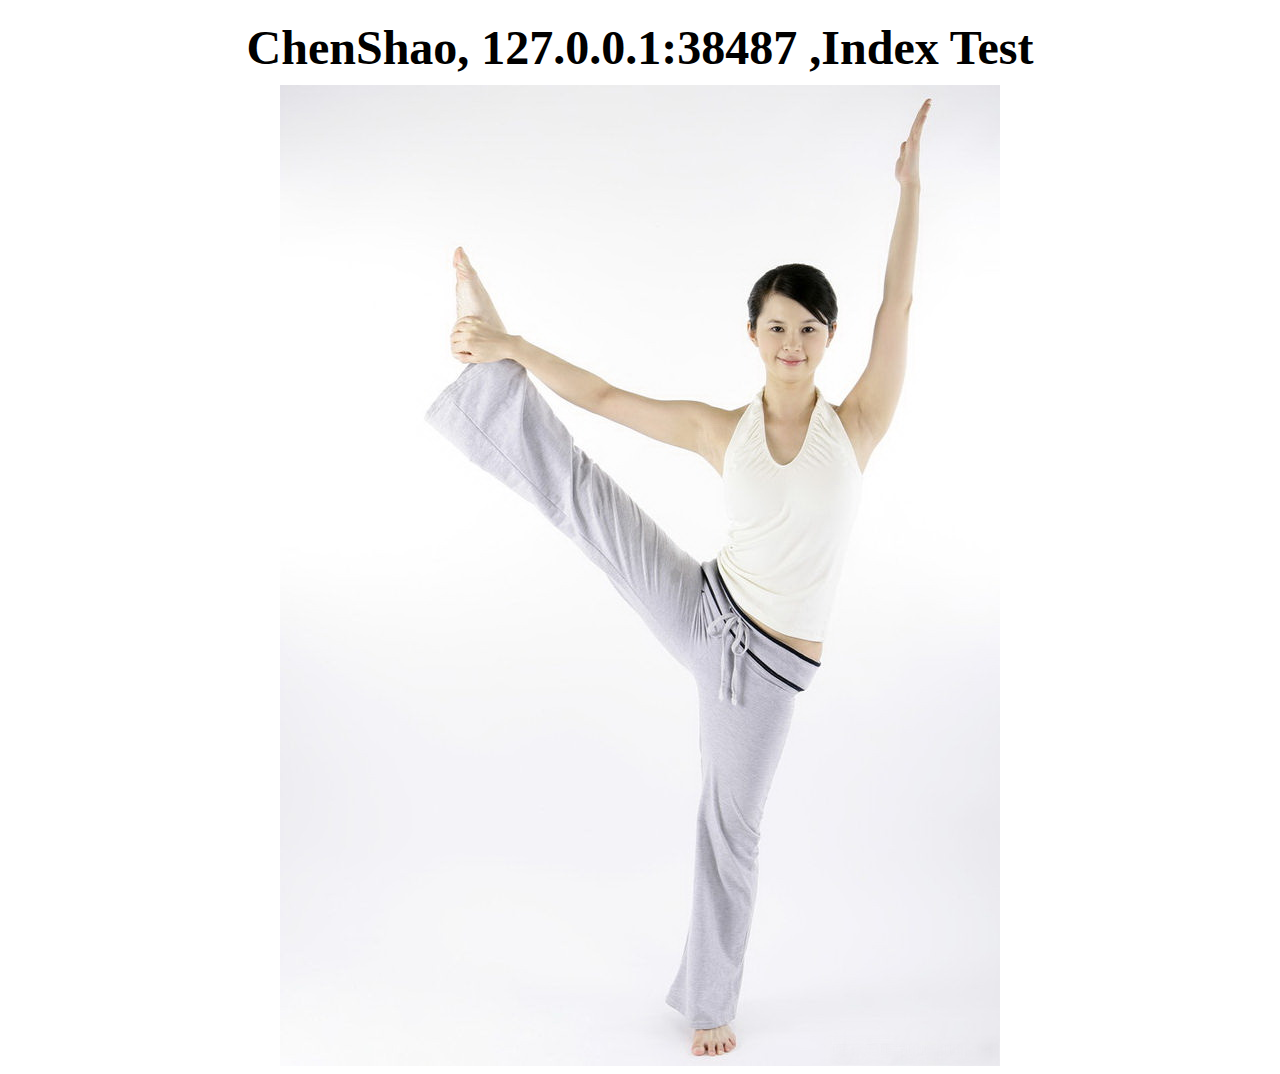
<file: index.html>
<!DOCTYPE html PUBLIC "-//W3C//DTD XHTML 1.0 Transitional//EN" "http://www.w3.org/TR/xhtml1/DTD/xhtml1-transitional.dtd">
<html xmlns="http://www.w3.org/1999/xhtml">
<head>
<meta http-equiv="Content-Type" content="text/html; charset=utf-8" />
<style type="text/css">
#main{ 
	margin:0 auto;
	margin-top:10px;
	text-align:center;
}
#main img{
	border:0;
}
h1{
	margin:0 auto;
	font-size:48px;
	font-family:"华文行楷";
	text-align:center;
	margin-top:20px;
}
</style>
<script language="javascript">
	//获取域名
	host = window.location.host;
	host2=document.domain; 
	//获取页面完整地址
	url = window.location.href;
</script>
<title>ChenShao Index Test</title>
</head>

<body>
	<h1>ChenShao,
	<script language="javascript">
		document.write(host);
	</script>
	 ,Index Test
	 </h1>
    <div id="main">
    	<img src="images/ju.jpg" />
    </div>
</body>
</html>
</file>
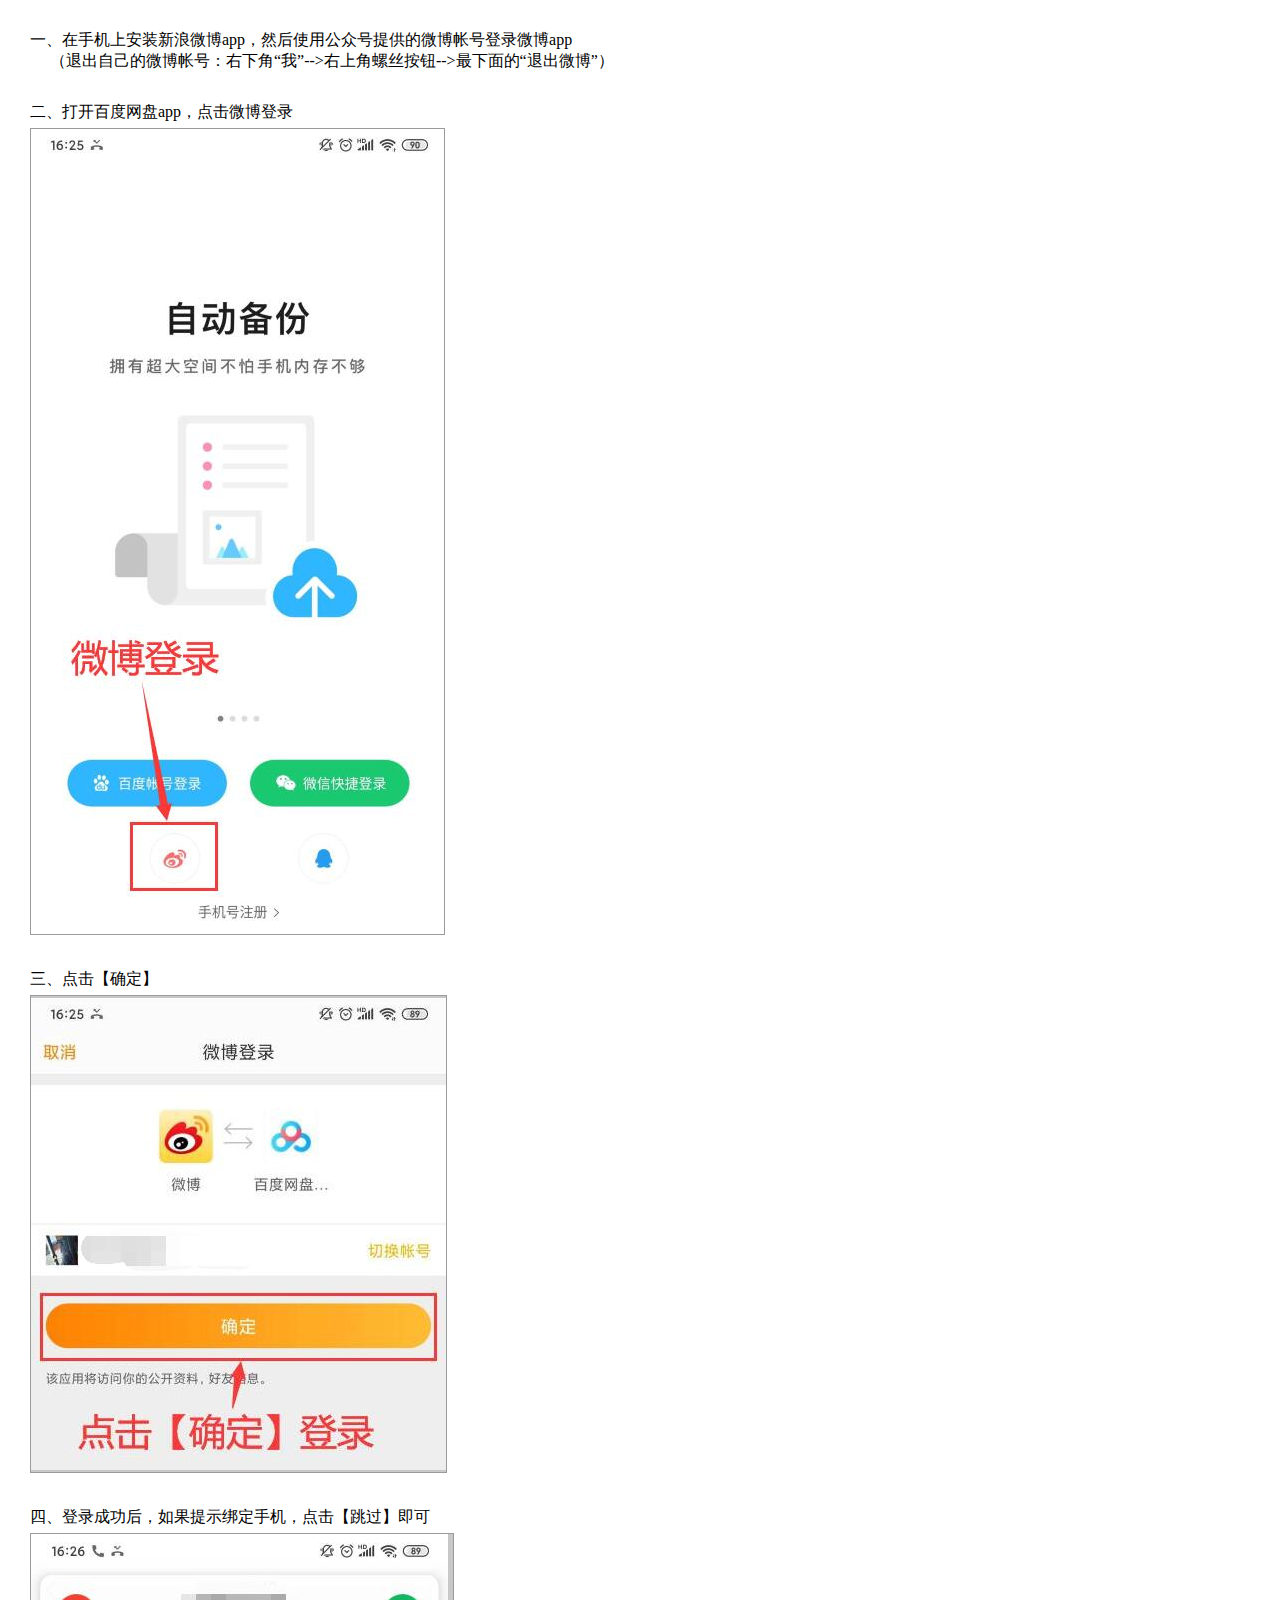
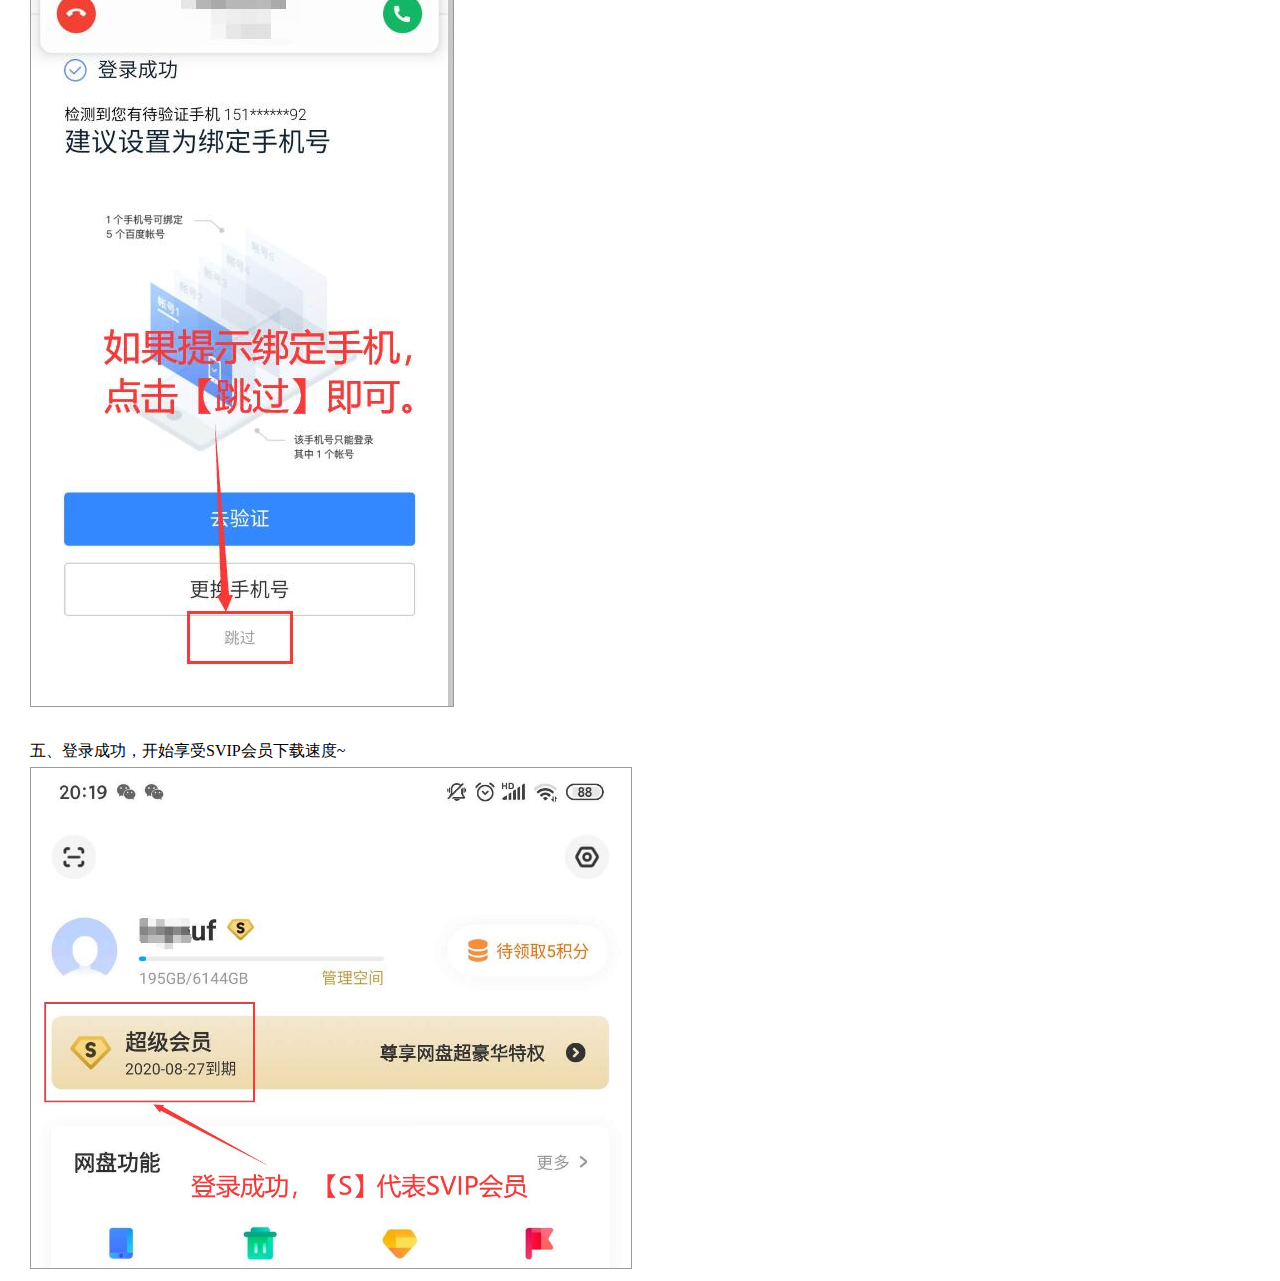
<file: baidu/app2.html>
<!DOCTYPE html>
<html lang="en">
<head>
    <meta charset="UTF-8">
    <meta name="viewport" content="width=device-width, initial-scale=1.0">
    <link rel="stylesheet" href="css/all.css">
    <title>登录百度网盘手机app客户端</title>
</head>
<body>
    <p>一、在手机上安装新浪微博app，然后使用公众号提供的微博帐号登录微博app
        <br />&nbsp;&nbsp;&nbsp;&nbsp;
        （退出自己的微博帐号：右下角“我”-->右上角螺丝按钮-->最下面的“退出微博”）
    </p>
    <p>二、打开百度网盘app，点击微博登录</p>
    <img src="images/app01.jpg" />
    <p>三、点击【确定】</p>
    <img src="images/app02.jpg" />
    <p>四、登录成功后，如果提示绑定手机，点击【跳过】即可</p>
    <img src="images/app03.jpg" />
    <p>五、登录成功，开始享受SVIP会员下载速度~</p>
    <img src="images/app04.jpg" />
</body>
</html>
</file>
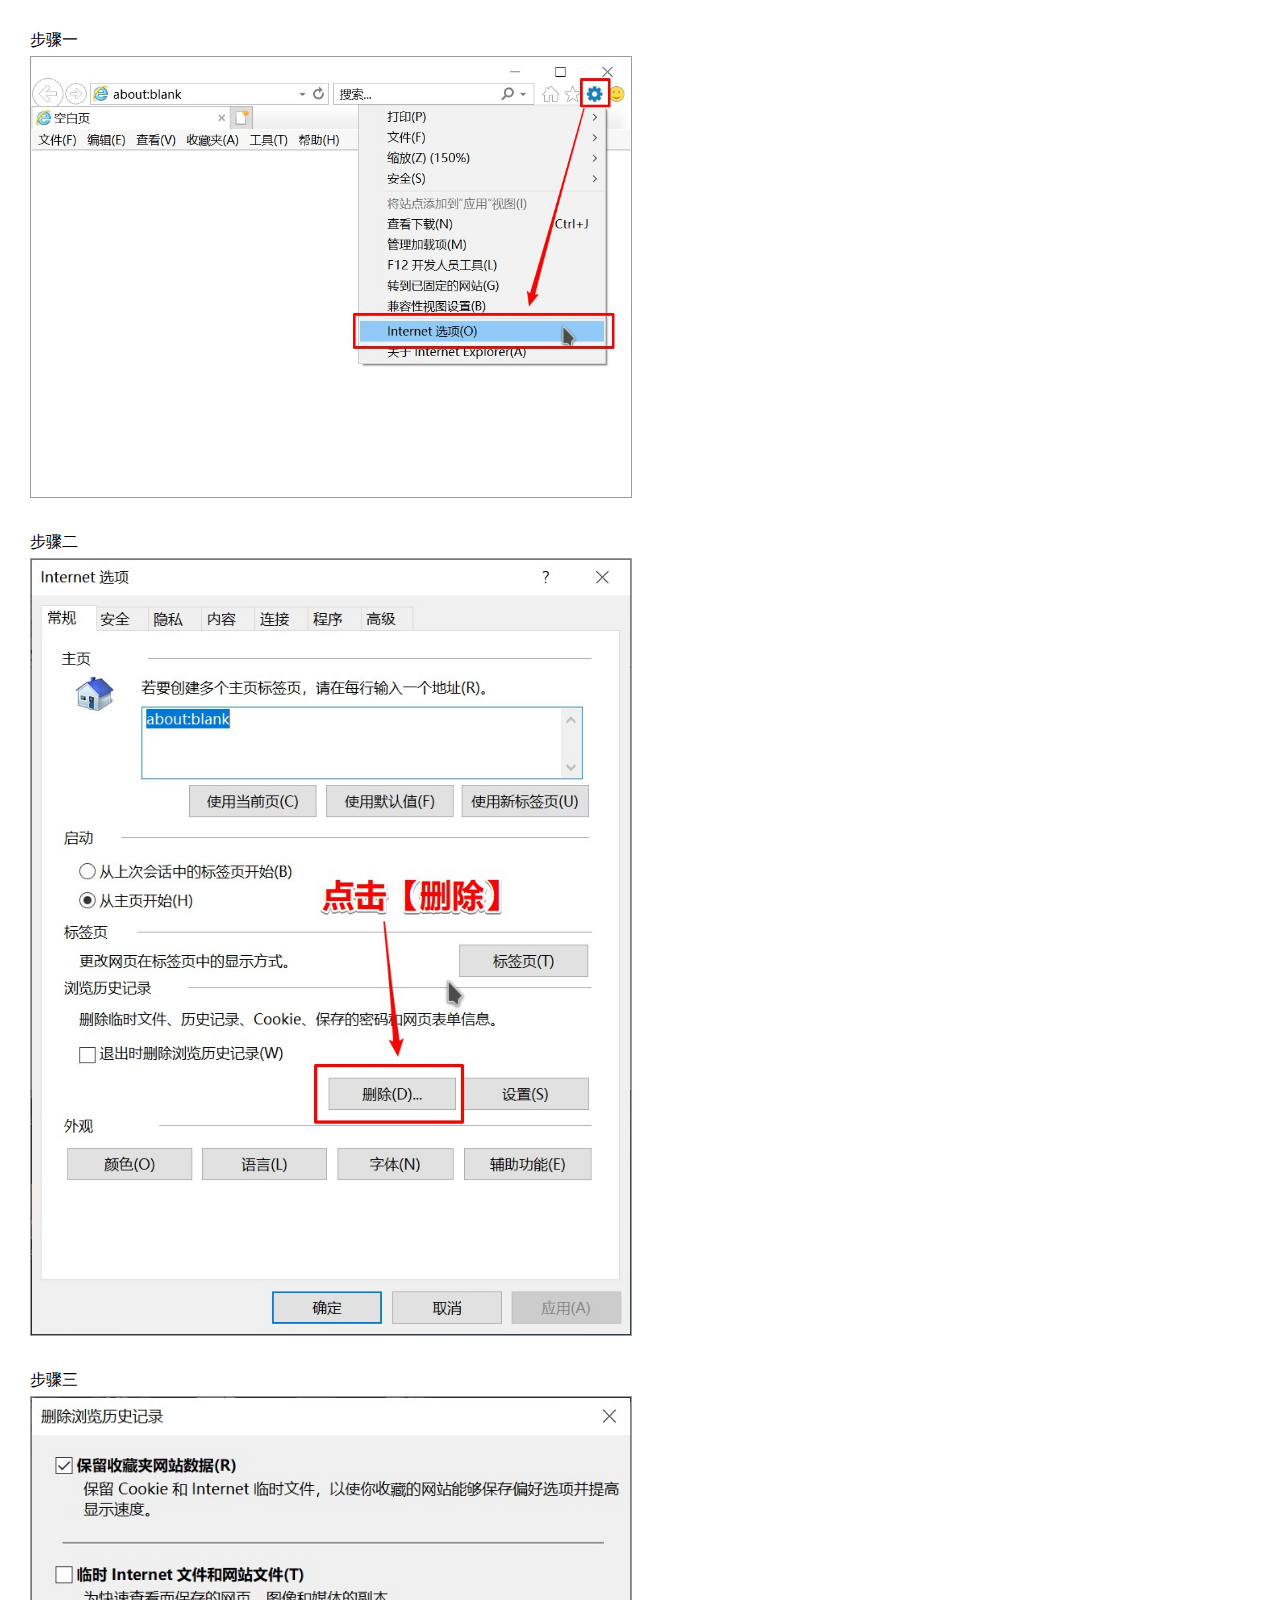
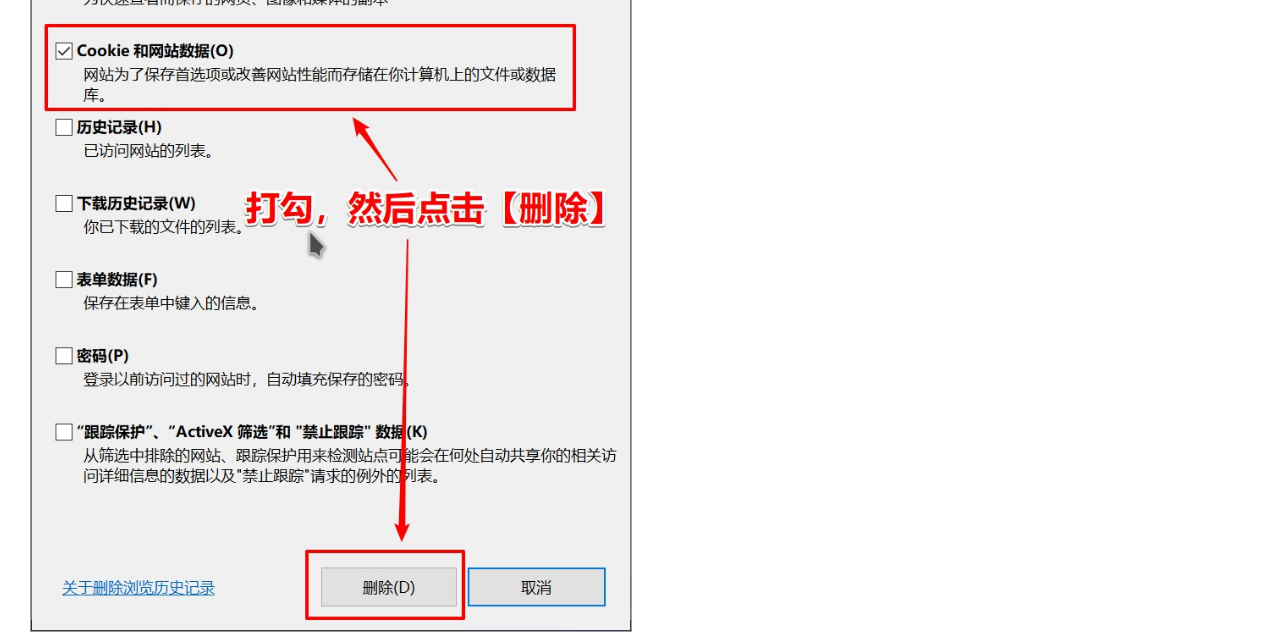
<file: baidu/del_ie_cookies.html>
<!DOCTYPE html>
<html lang="en">

<head>
    <meta charset="UTF-8">
    <meta name="viewport" content="width=device-width, initial-scale=1.0">
    <link rel="stylesheet" href="css/all.css">
    <title>清空IE的登录缓存信息</title>
</head>

<body>
    <p>步骤一</p>
    <img src="images/ie101.jpg" />
    <p>步骤二</p>
    <img src="images/ie102.jpg" />
    <p>步骤三</p>
    <img src="images/ie103.jpg" />
</body>

</html>
</file>
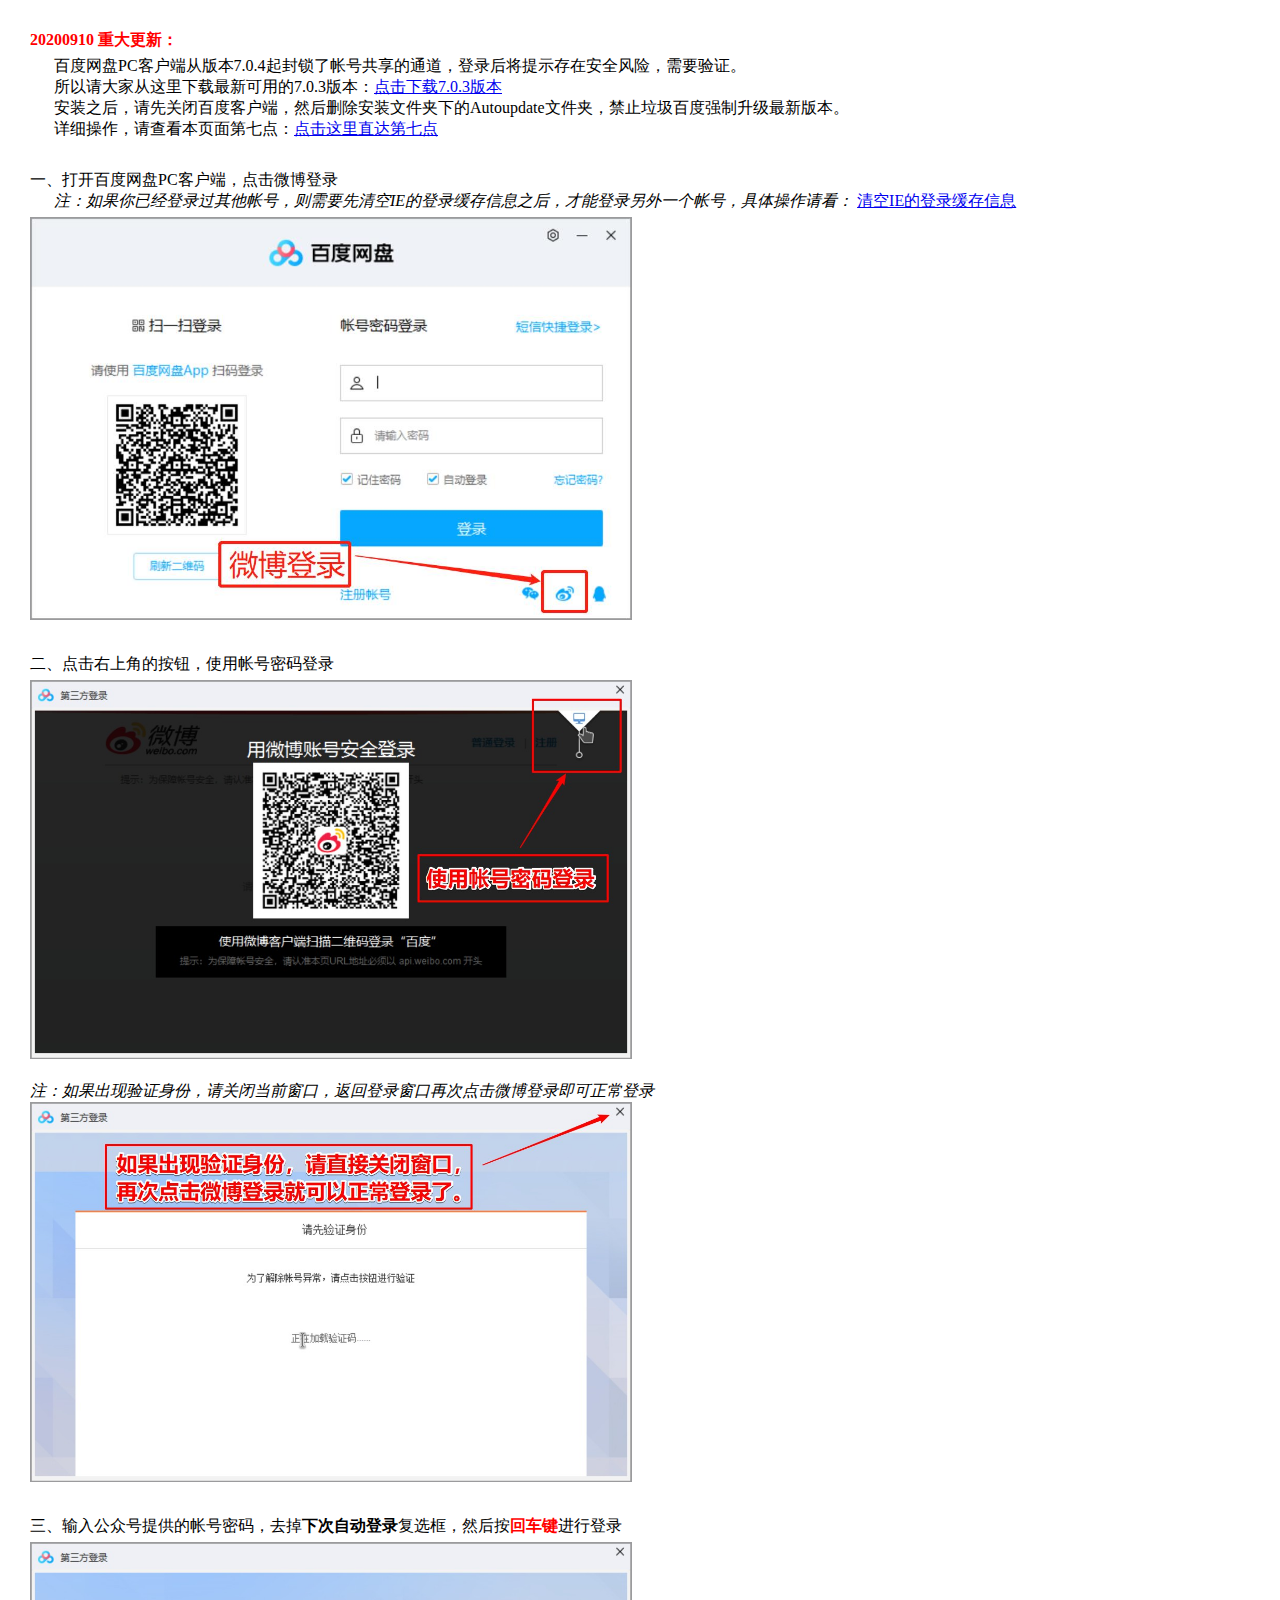
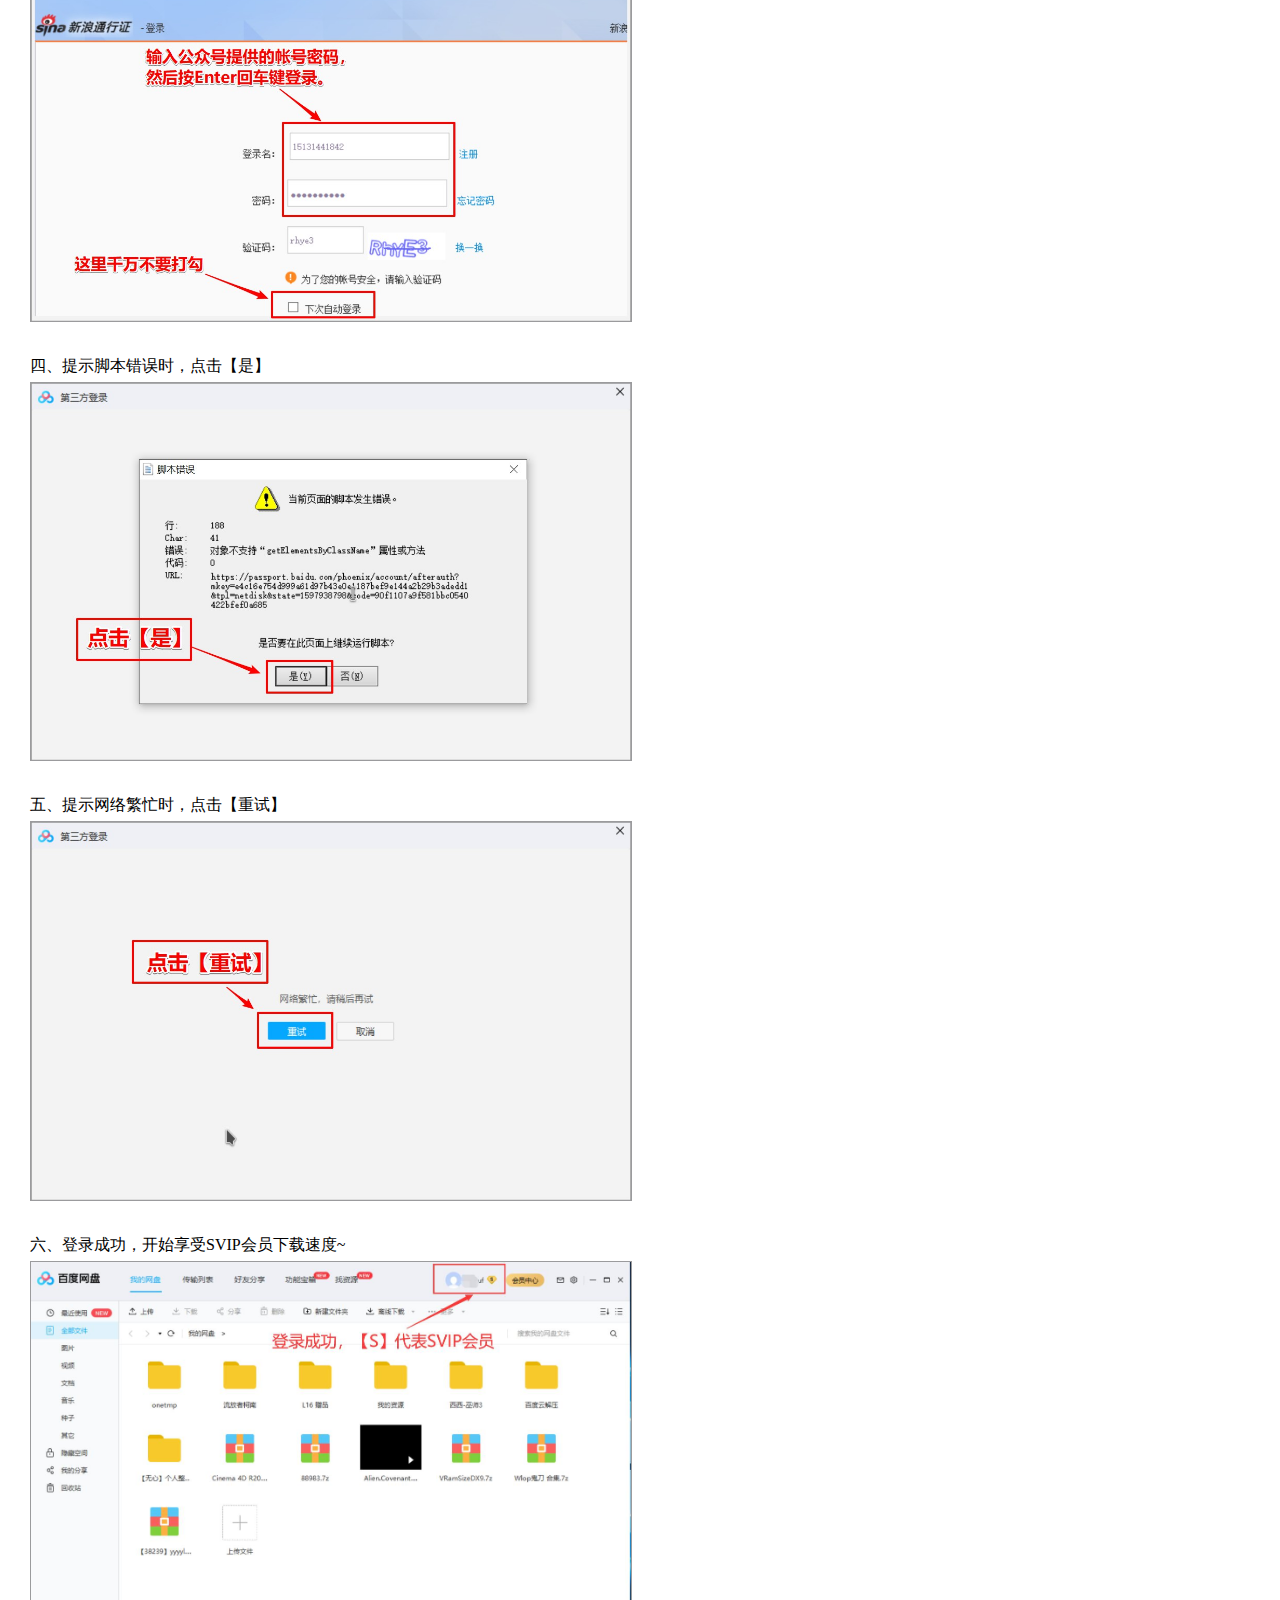
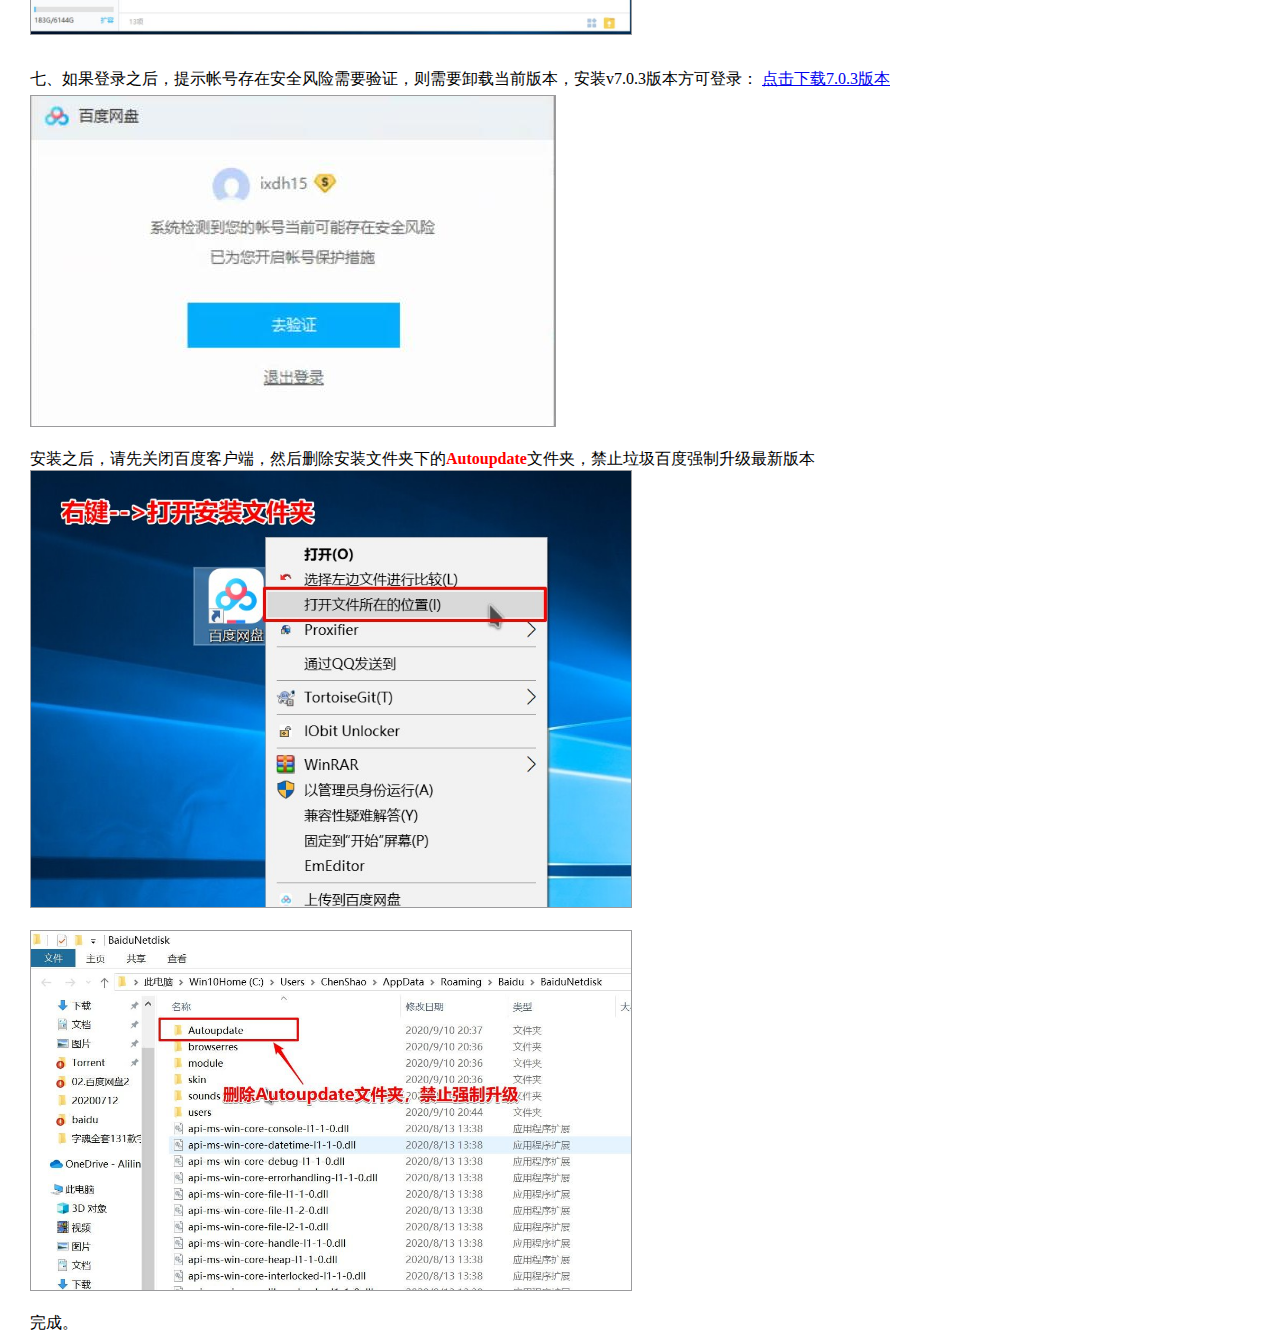
<file: baidu/pc.html>
<!DOCTYPE html>
<html lang="en">

<head>
    <meta charset="UTF-8">
    <meta name="viewport" content="width=device-width, initial-scale=1.0">
    <link rel="stylesheet" href="css/all.css">
    <title>登录百度网盘PC客户端</title>
</head>

<body>
    <p class="strong red">20200910 重大更新：</p>
        &nbsp;&nbsp;&nbsp;&nbsp;&nbsp;
        百度网盘PC客户端从版本7.0.4起封锁了帐号共享的通道，登录后将提示存在安全风险，需要验证。
        <br />&nbsp;&nbsp;&nbsp;&nbsp;&nbsp;
        所以请大家从这里下载最新可用的7.0.3版本：<a href="https://wws.lanzous.com/i59qpgbljli" target="_blank">点击下载7.0.3版本</a>
        <br />&nbsp;&nbsp;&nbsp;&nbsp;&nbsp;
        安装之后，请先关闭百度客户端，然后删除安装文件夹下的Autoupdate文件夹，禁止垃圾百度强制升级最新版本。
        <br />&nbsp;&nbsp;&nbsp;&nbsp;&nbsp;
        详细操作，请查看本页面第七点：<a href="#seven">点击这里直达第七点</a>

    <p>一、打开百度网盘PC客户端，点击微博登录
        <br />&nbsp;&nbsp;&nbsp;&nbsp;&nbsp;
        <i>注：如果你已经登录过其他帐号，则需要先清空IE的登录缓存信息之后，才能登录另外一个帐号，具体操作请看：</i>
        <a href="del_ie_cookies.html">清空IE的登录缓存信息</a>
    </p>
    <img src="images/pc101.jpg" />

    <p>二、点击右上角的按钮，使用帐号密码登录</p>
    <img src="images/pc102.jpg" />
    <br /><br />
    <i>注：如果出现验证身份，请关闭当前窗口，返回登录窗口再次点击微博登录即可正常登录</i>
    <br />
    <img src="images/pc102_2.jpg" />

    <p>三、输入公众号提供的帐号密码，去掉<strong>下次自动登录</strong>复选框，然后按<strong style="color:red">回车键</strong>进行登录</p>
    <img src="images/pc103.jpg" />

    <p>四、提示脚本错误时，点击【是】</p>
    <img src="images/pc104.jpg" />

    <p>五、提示网络繁忙时，点击【重试】</p>
    <img src="images/pc105.jpg" />

    <p>六、登录成功，开始享受SVIP会员下载速度~</p>
    <img src="images/pc106.jpg" />

    <p id="seven">七、如果登录之后，提示帐号存在安全风险需要验证，则需要卸载当前版本，安装v7.0.3版本方可登录：
        <a href="https://wws.lanzous.com/i59qpgbljli" target="_blank">点击下载7.0.3版本</a>
    </p>
    <img src="images/pc107.jpg" />
    <br /><br />
    安装之后，请先关闭百度客户端，然后删除安装文件夹下的<strong style="color:red">Autoupdate</strong>文件夹，禁止垃圾百度强制升级最新版本
    <br />
    <img src="images/pc108.jpg" />
    <br /><br />
    <img src="images/pc109.jpg" />
    <br /><br />
    完成。
    
</body>

</html>
</file>
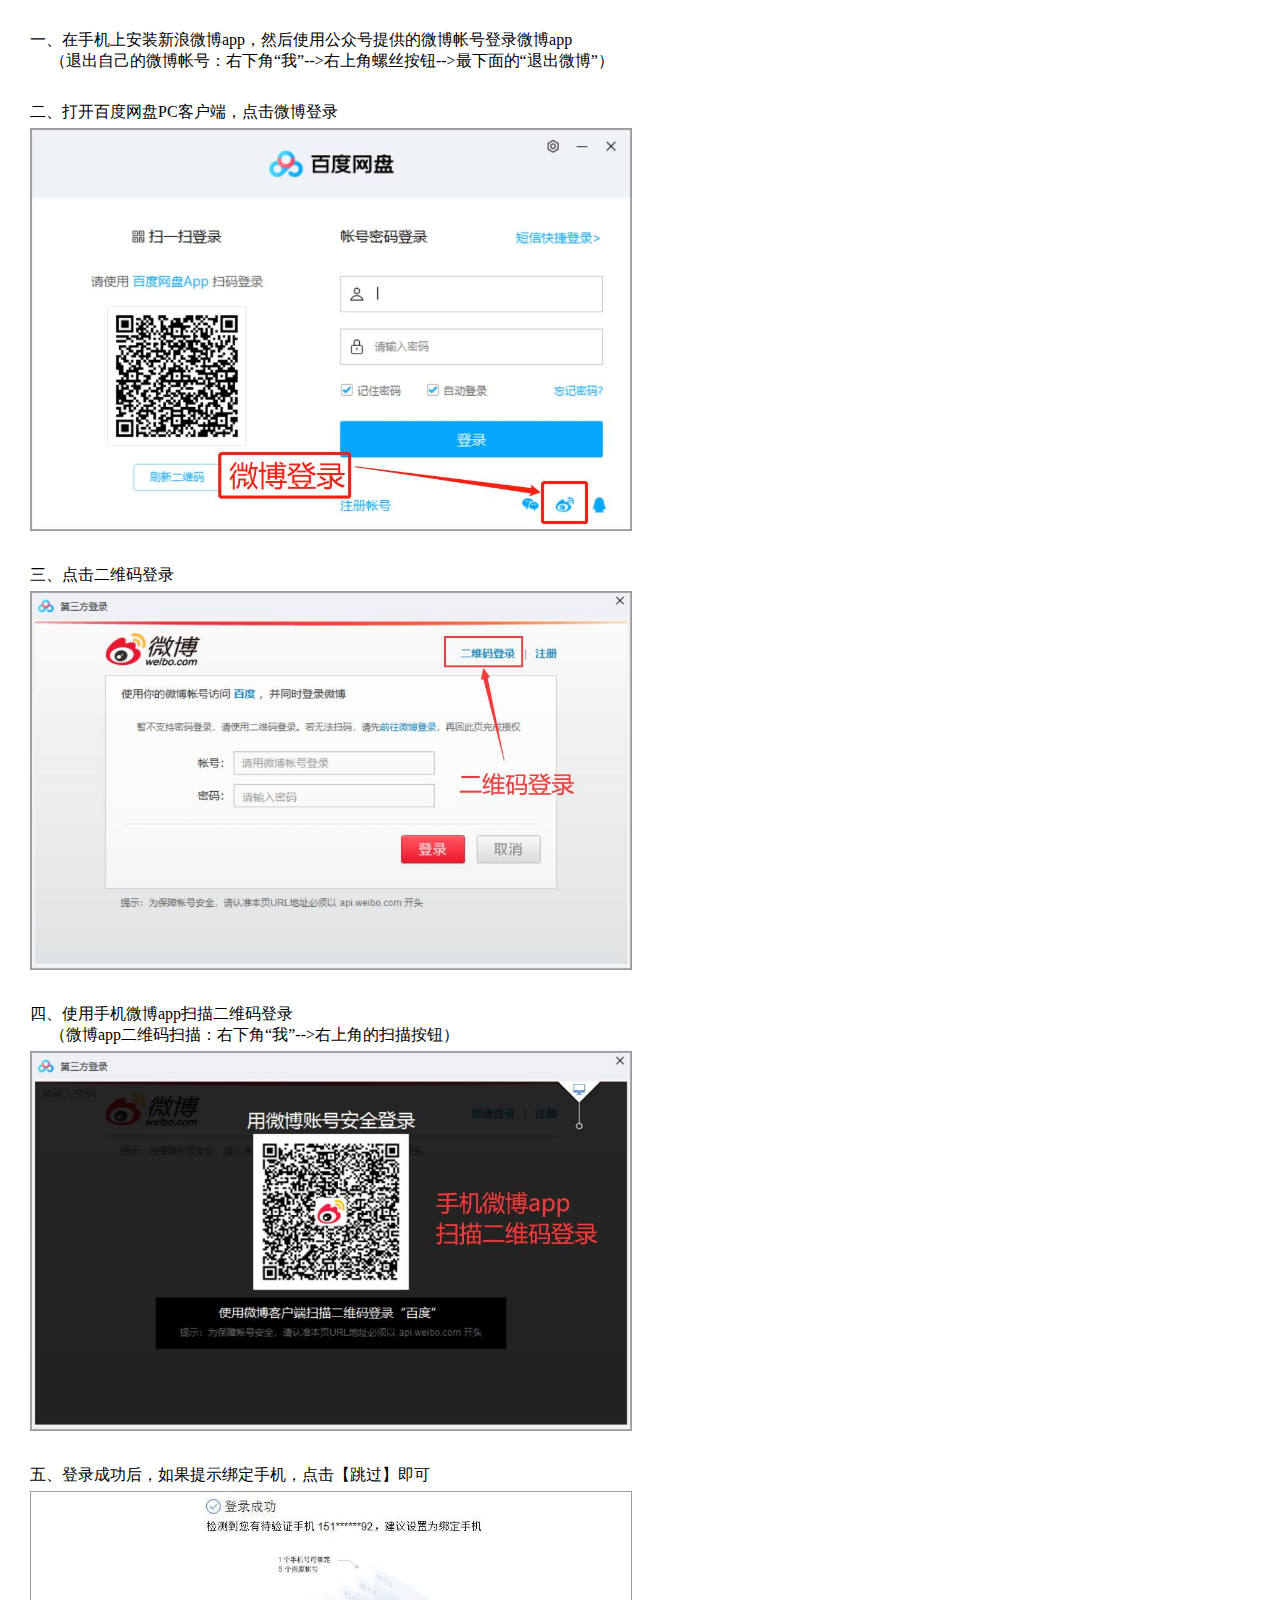
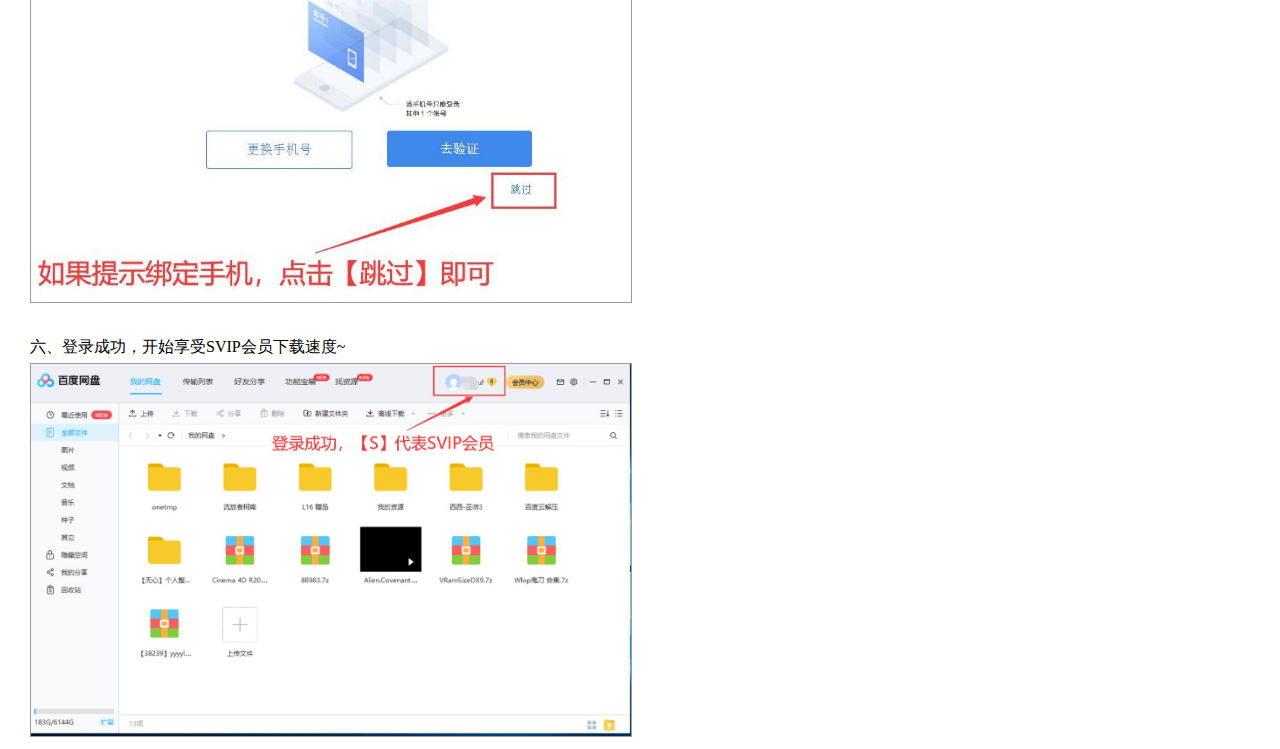
<file: baidu/pc2.html>
<!DOCTYPE html>
<html lang="en">
<head>
    <meta charset="UTF-8">
    <meta name="viewport" content="width=device-width, initial-scale=1.0">
    <link rel="stylesheet" href="css/all.css">
    <title>登录百度网盘PC客户端</title>
</head>
<body>
    <p>一、在手机上安装新浪微博app，然后使用公众号提供的微博帐号登录微博app
        <br />&nbsp;&nbsp;&nbsp;&nbsp;
        （退出自己的微博帐号：右下角“我”-->右上角螺丝按钮-->最下面的“退出微博”）
    </p>
    <p>二、打开百度网盘PC客户端，点击微博登录</p>
    <img src="images/pc01.jpg" />
    <p>三、点击二维码登录</p>
    <img src="images/pc02.jpg" />
    <p>四、使用手机微博app扫描二维码登录
        <br />&nbsp;&nbsp;&nbsp;&nbsp;
        （微博app二维码扫描：右下角“我”-->右上角的扫描按钮）
    </p>
    <img src="images/pc03.jpg" />
    <p>五、登录成功后，如果提示绑定手机，点击【跳过】即可</p>
    <img src="images/pc04.jpg" />
    <p>六、登录成功，开始享受SVIP会员下载速度~</p>
    <img src="images/pc05.jpg" />
</body>
</html>
</file>
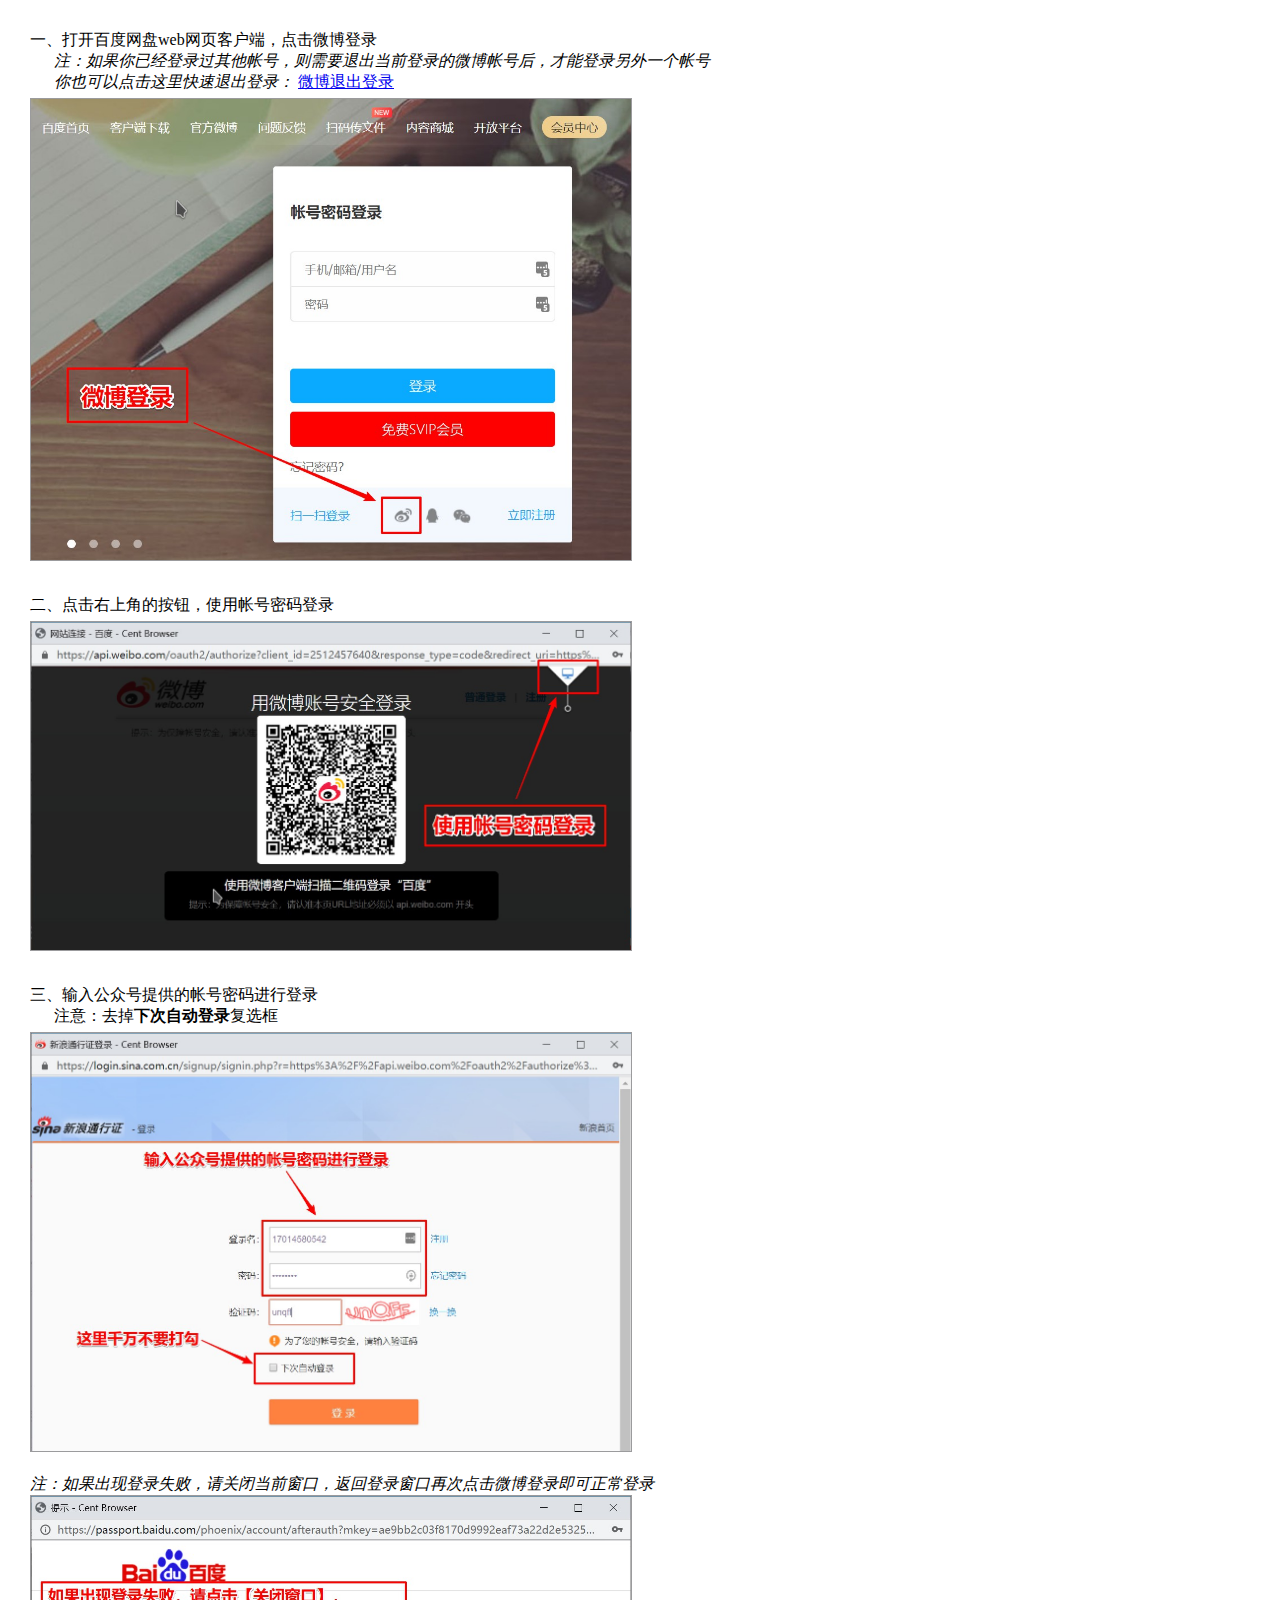
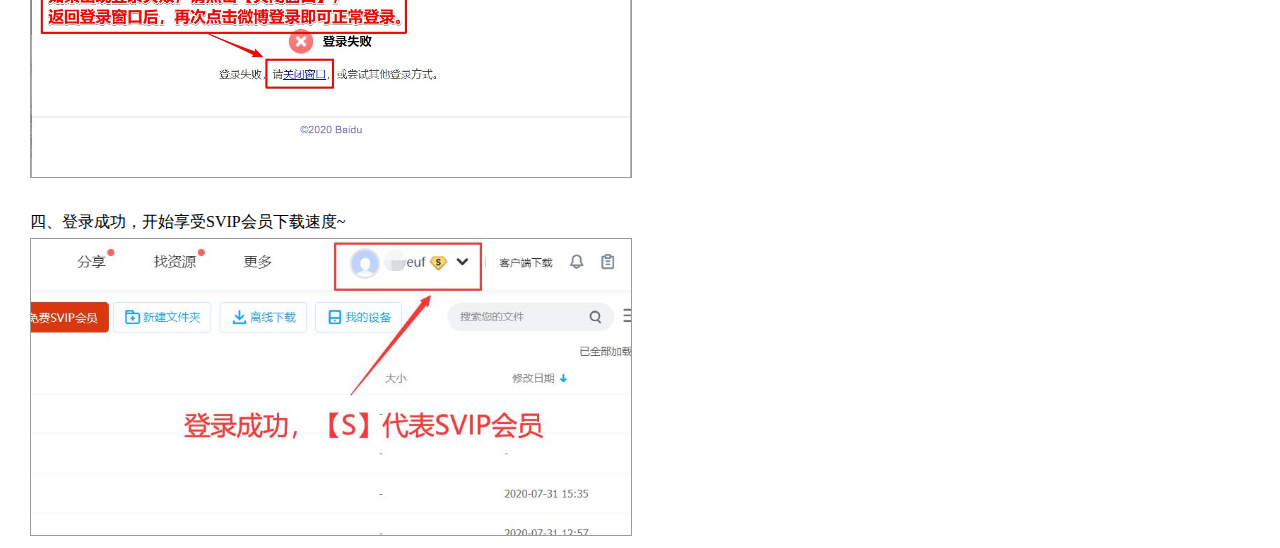
<file: baidu/web.html>
<!DOCTYPE html>
<html lang="en">
<head>
    <meta charset="UTF-8">
    <meta name="viewport" content="width=device-width, initial-scale=1.0">
    <link rel="stylesheet" href="css/all.css">
    <title>登录百度网盘web客户端</title>
</head>
<body>
    <p>一、打开百度网盘web网页客户端，点击微博登录
        <br />&nbsp;&nbsp;&nbsp;&nbsp;&nbsp;
        <i>注：如果你已经登录过其他帐号，则需要退出当前登录的微博帐号后，才能登录另外一个帐号
        <br />&nbsp;&nbsp;&nbsp;&nbsp;&nbsp;
        你也可以点击这里快速退出登录：</i>
        <a href="https://weibo.com/logout.php" target="_blank">微博退出登录</a>
    </p>
    <img src="images/web101.jpg" />

    <p>二、点击右上角的按钮，使用帐号密码登录</p>
    <img src="images/web102.jpg" />

    <p>三、输入公众号提供的帐号密码进行登录
        <br />&nbsp;&nbsp;&nbsp;&nbsp;&nbsp;
        注意：去掉<strong>下次自动登录</strong>复选框
    </p>
    <img src="images/web103.jpg" />
    <br /><br />
    <i>注：如果出现登录失败，请关闭当前窗口，返回登录窗口再次点击微博登录即可正常登录</i>
    <br />
    <img src="images/web103_2.jpg" />

    <p>四、登录成功，开始享受SVIP会员下载速度~</p>
    <img src="images/web104.jpg" />
</body>
</html>
</file>
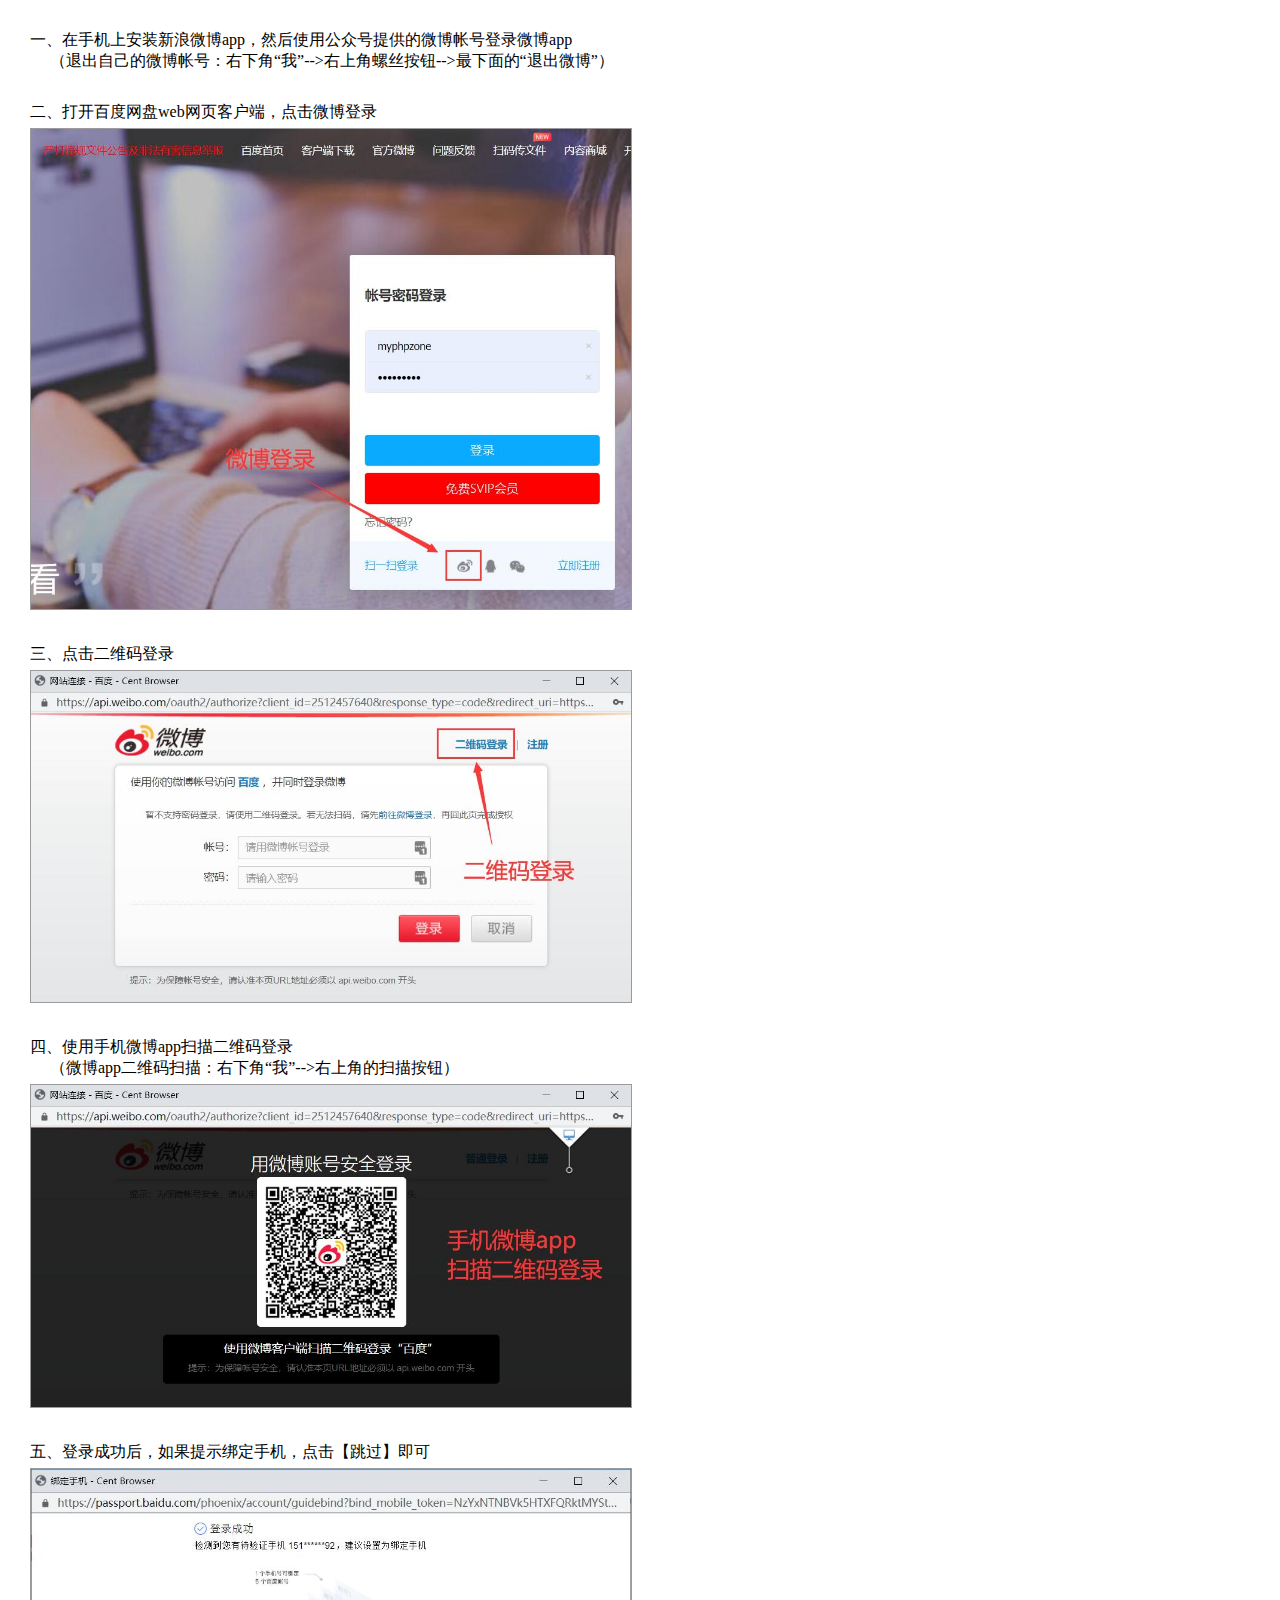
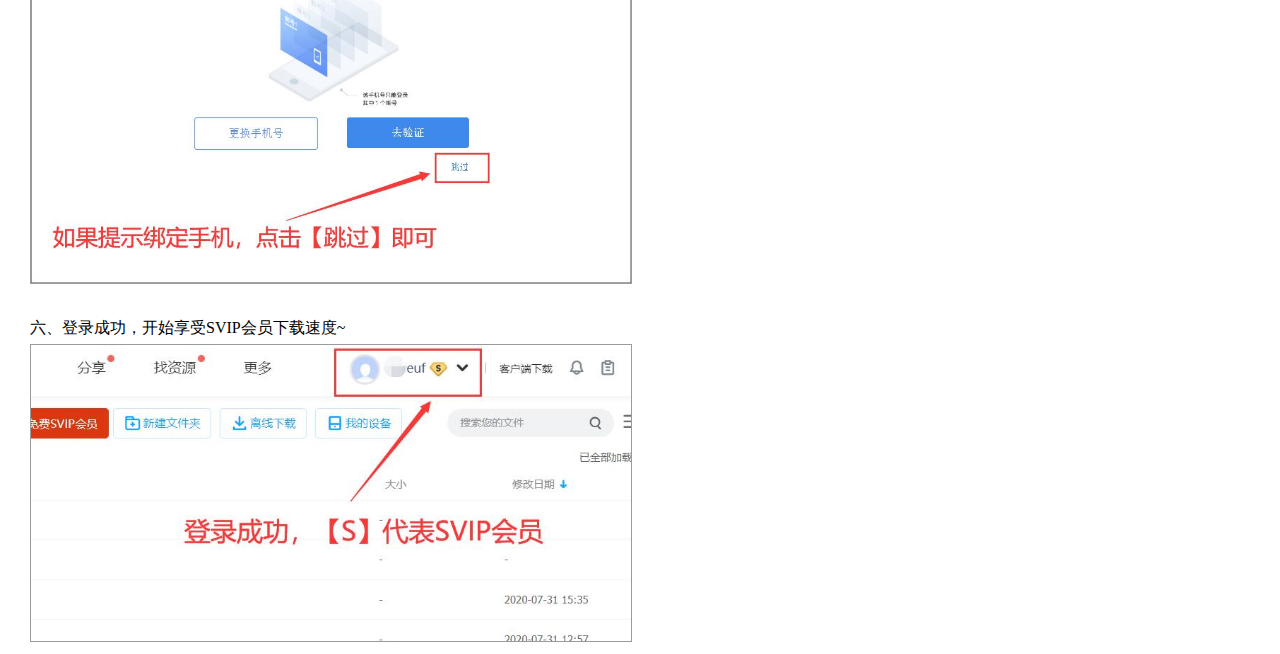
<file: baidu/web2.html>
<!DOCTYPE html>
<html lang="en">
<head>
    <meta charset="UTF-8">
    <meta name="viewport" content="width=device-width, initial-scale=1.0">
    <link rel="stylesheet" href="css/all.css">
    <title>登录百度网盘web客户端</title>
</head>
<body>
    <p>一、在手机上安装新浪微博app，然后使用公众号提供的微博帐号登录微博app
        <br />&nbsp;&nbsp;&nbsp;&nbsp;
        （退出自己的微博帐号：右下角“我”-->右上角螺丝按钮-->最下面的“退出微博”）
    </p>
    <p>二、打开百度网盘web网页客户端，点击微博登录</p>
    <img src="images/web01.jpg" />
    <p>三、点击二维码登录</p>
    <img src="images/web02.jpg" />
    <p>四、使用手机微博app扫描二维码登录
        <br />&nbsp;&nbsp;&nbsp;&nbsp;
        （微博app二维码扫描：右下角“我”-->右上角的扫描按钮）
    </p>
    <img src="images/web03.jpg" />
    <p>五、登录成功后，如果提示绑定手机，点击【跳过】即可</p>
    <img src="images/web04.jpg" />
    <p>六、登录成功，开始享受SVIP会员下载速度~</p>
    <img src="images/web05.jpg" />
</body>
</html>
</file>
<file: baidu/css/all.css>
body{
    margin-top: 30px;
    margin-left: 30px;
}

img{
    max-width: 600px;
    border: 1px #9b9b9d solid;
}

p{
    margin: 30px 0 5px 0;
}

.strong{
    font-weight: bold;
}

.red{
    color: red;
}
</file>
